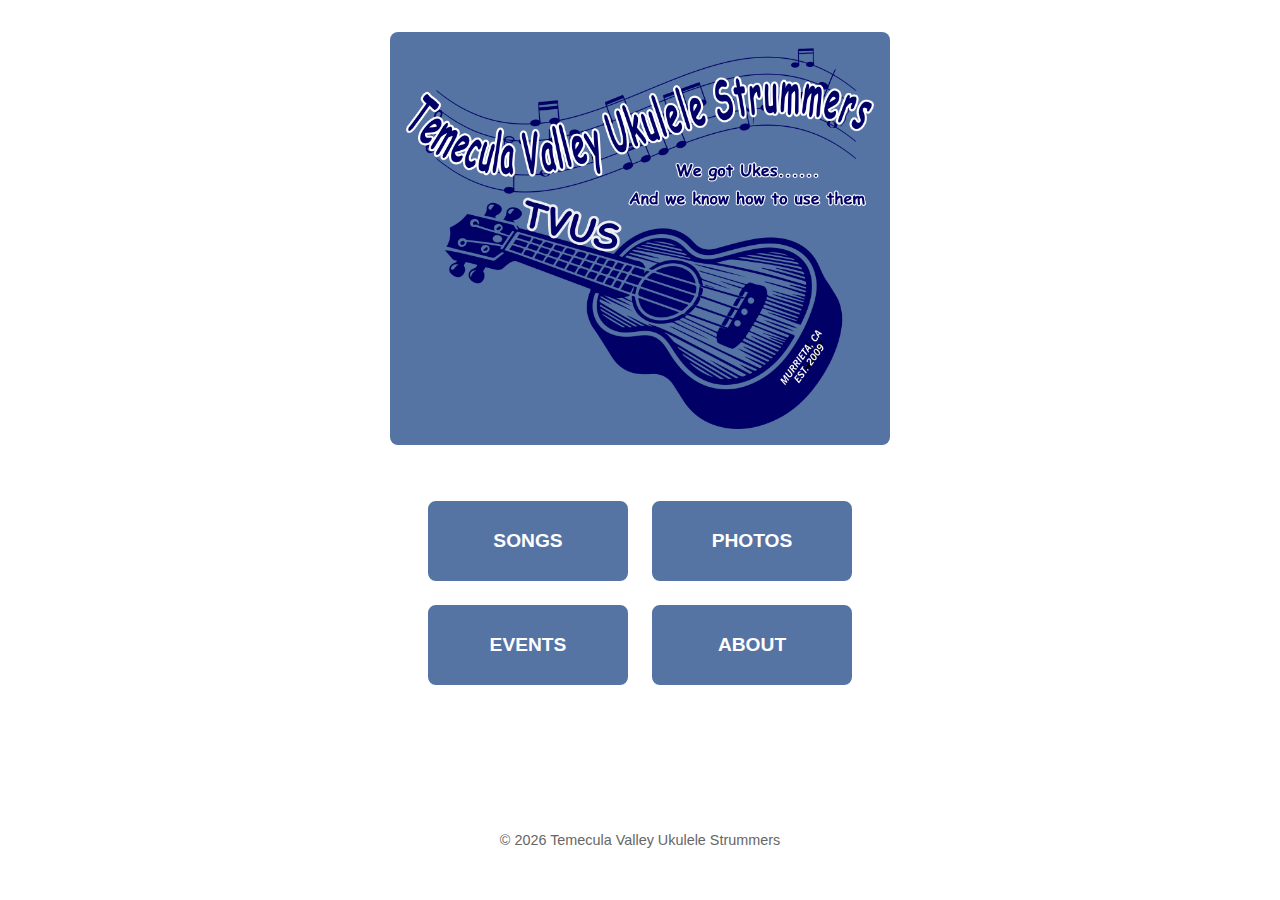
<file: index.html>
<!DOCTYPE html>
<html lang="en">
<head>
    <meta charset="UTF-8">
    <meta name="viewport" content="width=device-width, initial-scale=1.0">
    <title>Temecula Valley Ukulele Strummers</title>
    <link rel="stylesheet" href="styles.css">
</head>
<body class="landing-page">
    <div class="landing-container">
        <!-- Logo Area -->
        <div class="logo-area">
            <img src="images/big-logo-transparent.png" alt="Temecula Valley Ukulele Strummers" class="main-logo" style="padding: 1em;">
        </div>

        <!-- Navigation Grid -->
        <div class="nav-grid">
            <a href="songs.html" class="nav-button active">SONGS</a>
            <a href="photos.html" class="nav-button active">PHOTOS</a>
            <a href="events.html" class="nav-button active">EVENTS</a>
            <a href="about.html" class="nav-button active">ABOUT</a>
        </div>

        <!-- Footer -->
        <footer class="landing-footer">
            <p>&copy; 2026 Temecula Valley Ukulele Strummers</p>
        </footer>
    </div>

    <script src="script.js"></script>
</body>
</html>
</file>
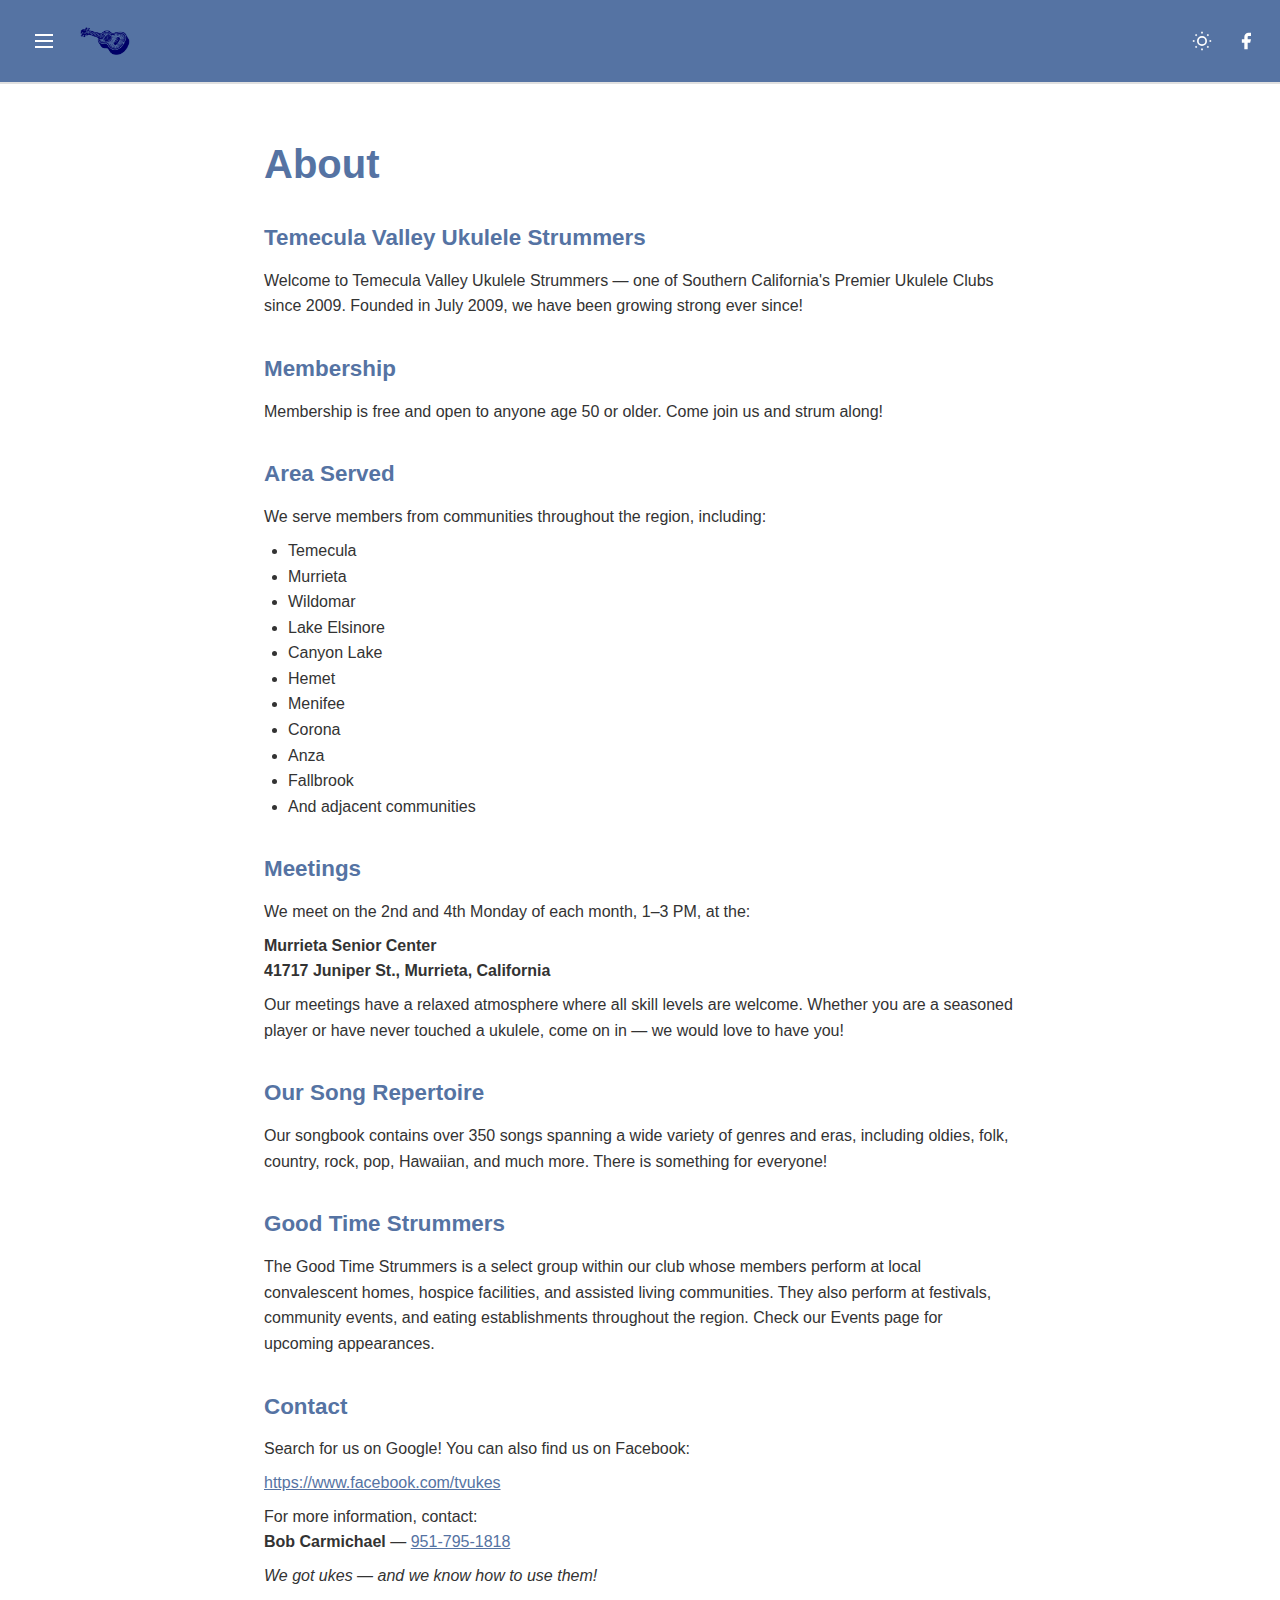
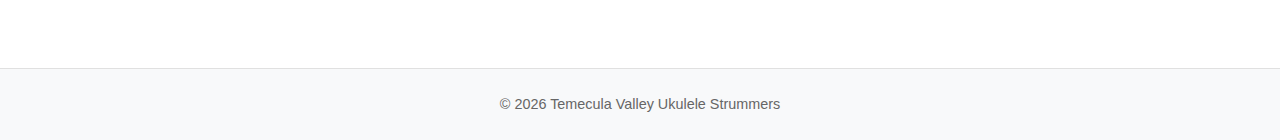
<file: about.html>
<!DOCTYPE html>
<html lang="en">
<head>
    <meta charset="UTF-8">
    <meta name="viewport" content="width=device-width, initial-scale=1.0">
    <title>About - Temecula Valley Ukulele Strummers</title>
    <link rel="stylesheet" href="styles.css">
</head>
<body class="content-page">
    <!-- Header with hamburger, logo, and social icons -->
    <header class="songs-header">
        <div class="header-top">
            <button class="hamburger-menu" aria-label="Menu">
                <svg width="24" height="24" viewBox="0 0 24 24" fill="none" stroke="currentColor" stroke-width="2">
                    <line x1="3" y1="6" x2="21" y2="6"></line>
                    <line x1="3" y1="12" x2="21" y2="12"></line>
                    <line x1="3" y1="18" x2="21" y2="18"></line>
                </svg>
            </button>
            
            <div class="header-logo">
                <a href="index.html" class="logo-link">
                    <img src="images/ukulele-icon-transparent.png" alt="Ukulele" class="ukulele-logo">
                </a>
            </div>
            
            <div class="social-icons">
                <button class="dark-mode-toggle" aria-label="Toggle dark mode" title="Toggle dark mode">
                    <svg class="sun-icon" width="20" height="20" viewBox="0 0 24 24" fill="none" stroke="currentColor" stroke-width="2">
                        <circle cx="12" cy="12" r="5"></circle>
                        <line x1="12" y1="1" x2="12" y2="3"></line>
                        <line x1="12" y1="21" x2="12" y2="23"></line>
                        <line x1="4.22" y1="4.22" x2="5.64" y2="5.64"></line>
                        <line x1="18.36" y1="18.36" x2="19.78" y2="19.78"></line>
                        <line x1="1" y1="12" x2="3" y2="12"></line>
                        <line x1="21" y1="12" x2="23" y2="12"></line>
                        <line x1="4.22" y1="19.78" x2="5.64" y2="18.36"></line>
                        <line x1="18.36" y1="5.64" x2="19.78" y2="4.22"></line>
                    </svg>
                    <svg class="moon-icon" width="20" height="20" viewBox="0 0 24 24" fill="none" stroke="currentColor" stroke-width="2">
                        <path d="M21 12.79A9 9 0 1 1 11.21 3 7 7 0 0 0 21 12.79z"></path>
                    </svg>
                </button>
                <a href="https://www.facebook.com/tvukes" class="social-icon" aria-label="Facebook" target="_blank" rel="noopener noreferrer">
                    <svg width="20" height="20" viewBox="0 0 24 24" fill="currentColor">
                        <path d="M18 2h-3a5 5 0 0 0-5 5v3H7v4h3v8h4v-8h3l1-4h-4V7a1 1 0 0 1 1-1h3z"></path>
                    </svg>
                </a>

            </div>
        </div>

        <!-- Navigation Menu (slides down from header) -->
        <nav id="header-menu" class="header-menu">
            <a href="songs.html" class="menu-link">SONGS</a>
            <a href="photos.html" class="menu-link">PHOTOS</a>
            <a href="events.html" class="menu-link">EVENTS</a>
            <a href="about.html" class="menu-link active">ABOUT</a>
        </nav>
    </header>

    <main class="content-main about-main">
        <h1>About</h1>

        <section class="about-section">
            <h2>Temecula Valley Ukulele Strummers</h2>
            <p>Welcome to Temecula Valley Ukulele Strummers — one of Southern California's Premier Ukulele Clubs since 2009. Founded in July 2009, we have been growing strong ever since!</p>
        </section>

        <section class="about-section">
            <h2>Membership</h2>
            <p>Membership is free and open to anyone age 50 or older. Come join us and strum along!</p>
        </section>

        <section class="about-section">
            <h2>Area Served</h2>
            <p>We serve members from communities throughout the region, including:</p>
            <ul>
                <li>Temecula</li>
                <li>Murrieta</li>
                <li>Wildomar</li>
                <li>Lake Elsinore</li>
                <li>Canyon Lake</li>
                <li>Hemet</li>
                <li>Menifee</li>
                <li>Corona</li>
                <li>Anza</li>
                <li>Fallbrook</li>
                <li>And adjacent communities</li>
            </ul>
        </section>

        <section class="about-section">
            <h2>Meetings</h2>
            <p>We meet on the 2nd and 4th Monday of each month, 1–3 PM, at the:</p>
            <p><strong>Murrieta Senior Center<br>41717 Juniper St., Murrieta, California</strong></p>
            <p>Our meetings have a relaxed atmosphere where all skill levels are welcome. Whether you are a seasoned player or have never touched a ukulele, come on in — we would love to have you!</p>
        </section>

        <section class="about-section">
            <h2>Our Song Repertoire</h2>
            <p>Our songbook contains over 350 songs spanning a wide variety of genres and eras, including oldies, folk, country, rock, pop, Hawaiian, and much more. There is something for everyone!</p>
        </section>

        <section class="about-section">
            <h2>Good Time Strummers</h2>
            <p>The Good Time Strummers is a select group within our club whose members perform at local convalescent homes, hospice facilities, and assisted living communities. They also perform at festivals, community events, and eating establishments throughout the region. Check our Events page for upcoming appearances.</p>
        </section>

        <section class="about-section">
            <h2>Contact</h2>
            <p>Search for us on Google! You can also find us on Facebook:</p>
            <p><a href="https://www.facebook.com/tvukes" target="_blank" rel="noopener noreferrer">https://www.facebook.com/tvukes</a></p>
            <p>For more information, contact:<br>
            <strong>Bob Carmichael</strong> — <a href="tel:+19517951818">951-795-1818</a></p>
            <p><em>We got ukes — and we know how to use them!</em></p>
        </section>
    </main>

    <!-- Footer -->
    <footer class="songs-footer">
        <p>&copy; 2026 Temecula Valley Ukulele Strummers</p>
    </footer>

    <script src="script.js"></script>
</body>
</html>
</file>
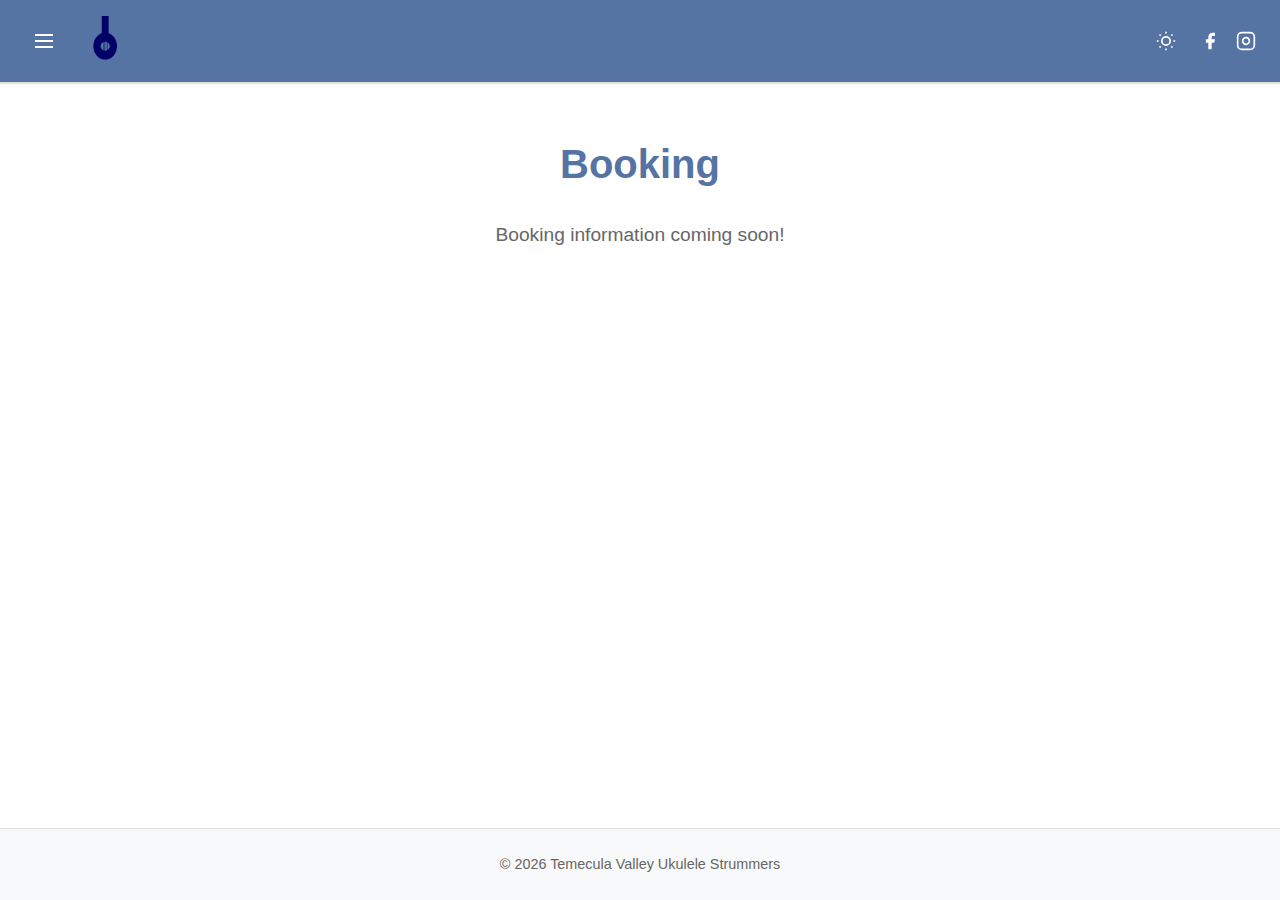
<file: booking.html>
<!DOCTYPE html>
<html lang="en">
<head>
    <meta charset="UTF-8">
    <meta name="viewport" content="width=device-width, initial-scale=1.0">
    <title>Booking - Temecula Valley Ukulele Strummers</title>
    <link rel="stylesheet" href="styles.css">
</head>
<body class="content-page">
    <!-- Header with hamburger, logo, and social icons -->
    <header class="songs-header">
        <div class="header-top">
            <button class="hamburger-menu" aria-label="Menu">
                <svg width="24" height="24" viewBox="0 0 24 24" fill="none" stroke="currentColor" stroke-width="2">
                    <line x1="3" y1="6" x2="21" y2="6"></line>
                    <line x1="3" y1="12" x2="21" y2="12"></line>
                    <line x1="3" y1="18" x2="21" y2="18"></line>
                </svg>
            </button>
            
            <div class="header-logo">
                <a href="index.html" class="logo-link">
                    <img src="images/ukulele-icon.png" alt="Ukulele" class="ukulele-logo">
                </a>
            </div>
            
            <div class="social-icons">
                <button class="dark-mode-toggle" aria-label="Toggle dark mode" title="Toggle dark mode">
                    <svg class="sun-icon" width="20" height="20" viewBox="0 0 24 24" fill="none" stroke="currentColor" stroke-width="2">
                        <circle cx="12" cy="12" r="5"></circle>
                        <line x1="12" y1="1" x2="12" y2="3"></line>
                        <line x1="12" y1="21" x2="12" y2="23"></line>
                        <line x1="4.22" y1="4.22" x2="5.64" y2="5.64"></line>
                        <line x1="18.36" y1="18.36" x2="19.78" y2="19.78"></line>
                        <line x1="1" y1="12" x2="3" y2="12"></line>
                        <line x1="21" y1="12" x2="23" y2="12"></line>
                        <line x1="4.22" y1="19.78" x2="5.64" y2="18.36"></line>
                        <line x1="18.36" y1="5.64" x2="19.78" y2="4.22"></line>
                    </svg>
                    <svg class="moon-icon" width="20" height="20" viewBox="0 0 24 24" fill="none" stroke="currentColor" stroke-width="2">
                        <path d="M21 12.79A9 9 0 1 1 11.21 3 7 7 0 0 0 21 12.79z"></path>
                    </svg>
                </button>
                <a href="#" class="social-icon" aria-label="Facebook">
                    <svg width="20" height="20" viewBox="0 0 24 24" fill="currentColor">
                        <path d="M18 2h-3a5 5 0 0 0-5 5v3H7v4h3v8h4v-8h3l1-4h-4V7a1 1 0 0 1 1-1h3z"></path>
                    </svg>
                </a>
                <a href="#" class="social-icon" aria-label="Instagram">
                    <svg width="20" height="20" viewBox="0 0 24 24" fill="none" stroke="currentColor" stroke-width="2">
                        <rect x="2" y="2" width="20" height="20" rx="5" ry="5"></rect>
                        <path d="M16 11.37A4 4 0 1 1 12.63 8 4 4 0 0 1 16 11.37z"></path>
                        <line x1="17.5" y1="6.5" x2="17.51" y2="6.5"></line>
                    </svg>
                </a>
            </div>
        </div>

        <!-- Navigation Menu (slides down from header) -->
        <nav id="header-menu" class="header-menu">
            <a href="songs.html" class="menu-link">SONGS</a>
            <a href="photos.html" class="menu-link">PHOTOS</a>
            <a href="booking.html" class="menu-link active">BOOKING</a>
            <a href="events.html" class="menu-link">EVENTS</a>
        </nav>
    </header>

    <main class="content-main">
        <h1>Booking</h1>
        <p>Booking information coming soon!</p>
    </main>

    <!-- Footer -->
    <footer class="songs-footer">
        <p>&copy; 2026 Temecula Valley Ukulele Strummers</p>
    </footer>

    <script src="script.js"></script>
</body>
</html>
</file>
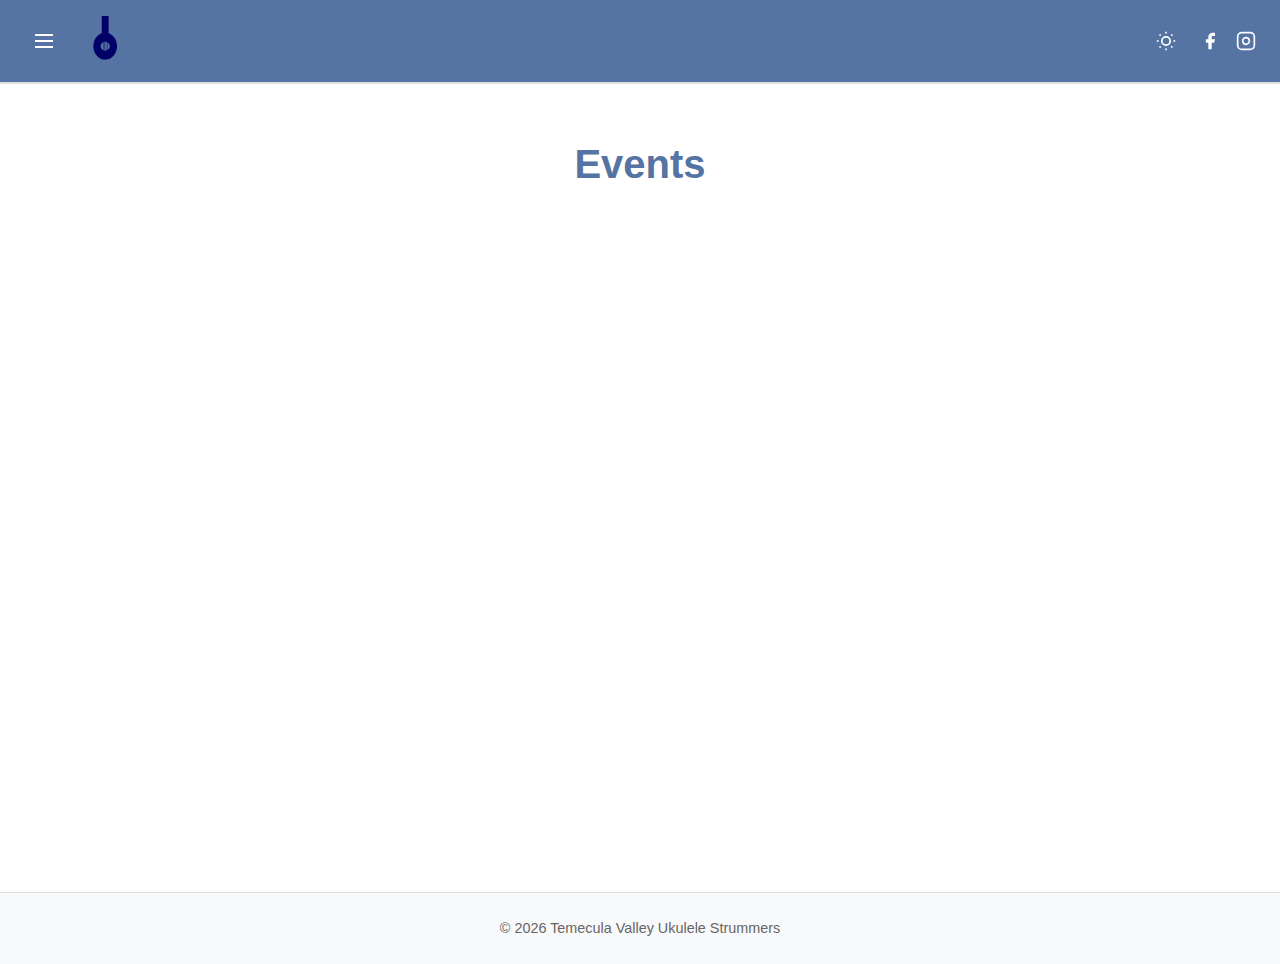
<file: events.html>
<!DOCTYPE html>
<html lang="en">
<head>
    <meta charset="UTF-8">
    <meta name="viewport" content="width=device-width, initial-scale=1.0">
    <title>Events - Temecula Valley Ukulele Strummers</title>
    <link rel="stylesheet" href="styles.css">
</head>
<body class="content-page">
    <!-- Header with hamburger, logo, and social icons -->
    <header class="songs-header">
        <div class="header-top">
            <button class="hamburger-menu" aria-label="Menu">
                <svg width="24" height="24" viewBox="0 0 24 24" fill="none" stroke="currentColor" stroke-width="2">
                    <line x1="3" y1="6" x2="21" y2="6"></line>
                    <line x1="3" y1="12" x2="21" y2="12"></line>
                    <line x1="3" y1="18" x2="21" y2="18"></line>
                </svg>
            </button>
            
            <div class="header-logo">
                <a href="index.html" class="logo-link">
                    <img src="images/ukulele-icon.png" alt="Ukulele" class="ukulele-logo">
                </a>
            </div>
            
            <div class="social-icons">
                <button class="dark-mode-toggle" aria-label="Toggle dark mode" title="Toggle dark mode">
                    <svg class="sun-icon" width="20" height="20" viewBox="0 0 24 24" fill="none" stroke="currentColor" stroke-width="2">
                        <circle cx="12" cy="12" r="5"></circle>
                        <line x1="12" y1="1" x2="12" y2="3"></line>
                        <line x1="12" y1="21" x2="12" y2="23"></line>
                        <line x1="4.22" y1="4.22" x2="5.64" y2="5.64"></line>
                        <line x1="18.36" y1="18.36" x2="19.78" y2="19.78"></line>
                        <line x1="1" y1="12" x2="3" y2="12"></line>
                        <line x1="21" y1="12" x2="23" y2="12"></line>
                        <line x1="4.22" y1="19.78" x2="5.64" y2="18.36"></line>
                        <line x1="18.36" y1="5.64" x2="19.78" y2="4.22"></line>
                    </svg>
                    <svg class="moon-icon" width="20" height="20" viewBox="0 0 24 24" fill="none" stroke="currentColor" stroke-width="2">
                        <path d="M21 12.79A9 9 0 1 1 11.21 3 7 7 0 0 0 21 12.79z"></path>
                    </svg>
                </button>
                <a href="#" class="social-icon" aria-label="Facebook">
                    <svg width="20" height="20" viewBox="0 0 24 24" fill="currentColor">
                        <path d="M18 2h-3a5 5 0 0 0-5 5v3H7v4h3v8h4v-8h3l1-4h-4V7a1 1 0 0 1 1-1h3z"></path>
                    </svg>
                </a>
                <a href="#" class="social-icon" aria-label="Instagram">
                    <svg width="20" height="20" viewBox="0 0 24 24" fill="none" stroke="currentColor" stroke-width="2">
                        <rect x="2" y="2" width="20" height="20" rx="5" ry="5"></rect>
                        <path d="M16 11.37A4 4 0 1 1 12.63 8 4 4 0 0 1 16 11.37z"></path>
                        <line x1="17.5" y1="6.5" x2="17.51" y2="6.5"></line>
                    </svg>
                </a>
            </div>
        </div>

        <!-- Navigation Menu (slides down from header) -->
        <nav id="header-menu" class="header-menu">
            <a href="songs.html" class="menu-link">SONGS</a>
            <a href="photos.html" class="menu-link">PHOTOS</a>
            <a href="booking.html" class="menu-link">BOOKING</a>
            <a href="events.html" class="menu-link active">EVENTS</a>
        </nav>
    </header>

    <main class="content-main">
        <h1>Events</h1>
        <iframe id="calendar-embed" class="calendar-embed" src="https://calendar.google.com/calendar/embed?src=temeculavalleyukulelestrummers%40gmail.com&ctz=America%2FLos_Angeles" width="100%" height="600" frameborder="0" scrolling="no" title="Temecula Valley Ukulele Strummers Events Calendar"></iframe>
    </main>

    <!-- Footer -->
    <footer class="songs-footer">
        <p>&copy; 2026 Temecula Valley Ukulele Strummers</p>
    </footer>

    <script src="script.js"></script>
</body>
</html>
</file>
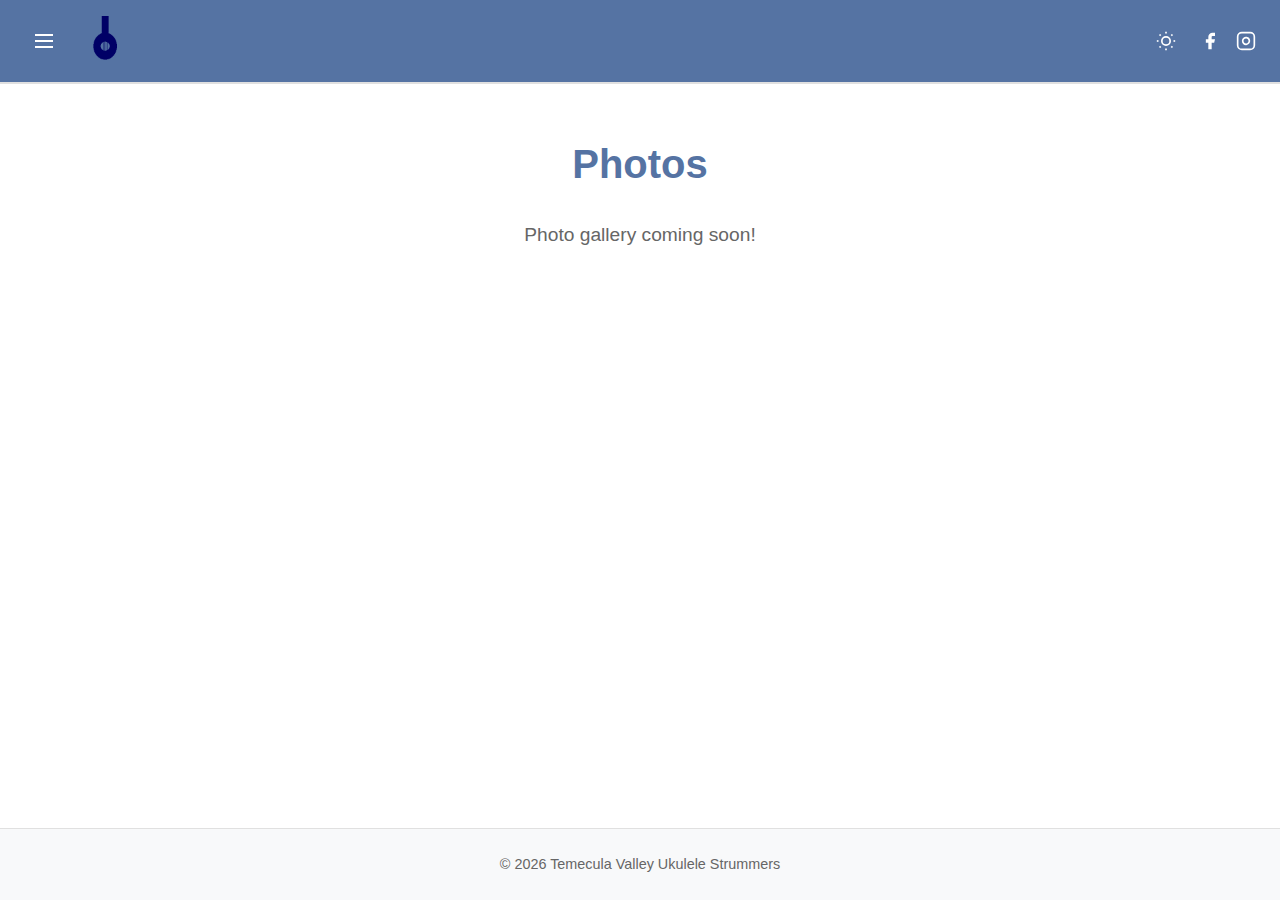
<file: photos.html>
<!DOCTYPE html>
<html lang="en">
<head>
    <meta charset="UTF-8">
    <meta name="viewport" content="width=device-width, initial-scale=1.0">
    <title>Photos - Temecula Valley Ukulele Strummers</title>
    <link rel="stylesheet" href="styles.css">
</head>
<body class="content-page">
    <!-- Header with hamburger, logo, and social icons -->
    <header class="songs-header">
        <div class="header-top">
            <button class="hamburger-menu" aria-label="Menu">
                <svg width="24" height="24" viewBox="0 0 24 24" fill="none" stroke="currentColor" stroke-width="2">
                    <line x1="3" y1="6" x2="21" y2="6"></line>
                    <line x1="3" y1="12" x2="21" y2="12"></line>
                    <line x1="3" y1="18" x2="21" y2="18"></line>
                </svg>
            </button>
            
            <div class="header-logo">
                <a href="index.html" class="logo-link">
                    <img src="images/ukulele-icon.png" alt="Ukulele" class="ukulele-logo">
                </a>
            </div>
            
            <div class="social-icons">
                <button class="dark-mode-toggle" aria-label="Toggle dark mode" title="Toggle dark mode">
                    <svg class="sun-icon" width="20" height="20" viewBox="0 0 24 24" fill="none" stroke="currentColor" stroke-width="2">
                        <circle cx="12" cy="12" r="5"></circle>
                        <line x1="12" y1="1" x2="12" y2="3"></line>
                        <line x1="12" y1="21" x2="12" y2="23"></line>
                        <line x1="4.22" y1="4.22" x2="5.64" y2="5.64"></line>
                        <line x1="18.36" y1="18.36" x2="19.78" y2="19.78"></line>
                        <line x1="1" y1="12" x2="3" y2="12"></line>
                        <line x1="21" y1="12" x2="23" y2="12"></line>
                        <line x1="4.22" y1="19.78" x2="5.64" y2="18.36"></line>
                        <line x1="18.36" y1="5.64" x2="19.78" y2="4.22"></line>
                    </svg>
                    <svg class="moon-icon" width="20" height="20" viewBox="0 0 24 24" fill="none" stroke="currentColor" stroke-width="2">
                        <path d="M21 12.79A9 9 0 1 1 11.21 3 7 7 0 0 0 21 12.79z"></path>
                    </svg>
                </button>
                <a href="#" class="social-icon" aria-label="Facebook">
                    <svg width="20" height="20" viewBox="0 0 24 24" fill="currentColor">
                        <path d="M18 2h-3a5 5 0 0 0-5 5v3H7v4h3v8h4v-8h3l1-4h-4V7a1 1 0 0 1 1-1h3z"></path>
                    </svg>
                </a>
                <a href="#" class="social-icon" aria-label="Instagram">
                    <svg width="20" height="20" viewBox="0 0 24 24" fill="none" stroke="currentColor" stroke-width="2">
                        <rect x="2" y="2" width="20" height="20" rx="5" ry="5"></rect>
                        <path d="M16 11.37A4 4 0 1 1 12.63 8 4 4 0 0 1 16 11.37z"></path>
                        <line x1="17.5" y1="6.5" x2="17.51" y2="6.5"></line>
                    </svg>
                </a>
            </div>
        </div>

        <!-- Navigation Menu (slides down from header) -->
        <nav id="header-menu" class="header-menu">
            <a href="songs.html" class="menu-link">SONGS</a>
            <a href="photos.html" class="menu-link active">PHOTOS</a>
            <a href="events.html" class="menu-link">EVENTS</a>
            <a href="about.html" class="menu-link">ABOUT</a>
        </nav>
    </header>

    <main class="content-main">
        <h1>Photos</h1>
        <p>Photo gallery coming soon!</p>
    </main>

    <!-- Footer -->
    <footer class="songs-footer">
        <p>&copy; 2026 Temecula Valley Ukulele Strummers</p>
    </footer>

    <script src="script.js"></script>
</body>
</html>
</file>
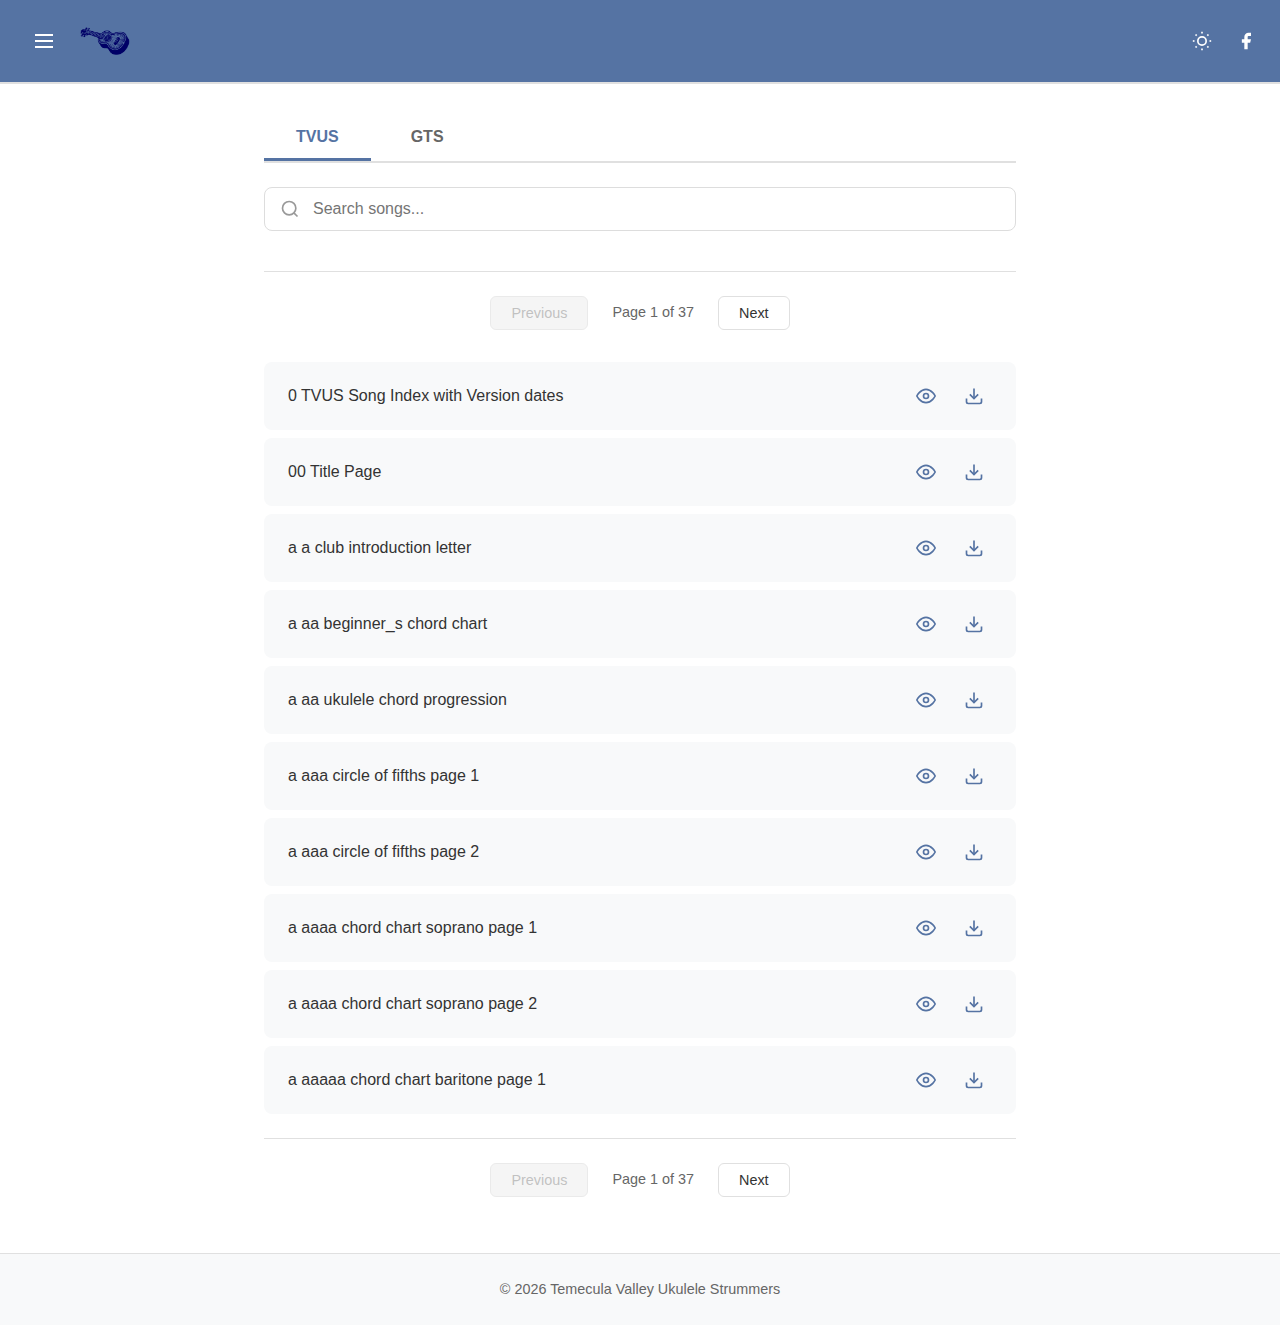
<file: songs.html>
<!DOCTYPE html>
<html lang="en">
<head>
    <meta charset="UTF-8">
    <meta name="viewport" content="width=device-width, initial-scale=1.0">
    <title>Songs - Temecula Valley Ukulele Strummers</title>
    <link rel="stylesheet" href="styles.css">
</head>
<body class="songs-page">
    <!-- Header with hamburger, logo, and social icons -->
    <header class="songs-header">
        <div class="header-top">
            <button class="hamburger-menu" aria-label="Menu">
                <svg width="24" height="24" viewBox="0 0 24 24" fill="none" stroke="currentColor" stroke-width="2">
                    <line x1="3" y1="6" x2="21" y2="6"></line>
                    <line x1="3" y1="12" x2="21" y2="12"></line>
                    <line x1="3" y1="18" x2="21" y2="18"></line>
                </svg>
            </button>
            
            <div class="header-logo">
                <a href="index.html" class="logo-link">
                    <img src="images/ukulele-icon-transparent.png" alt="Ukulele" class="ukulele-logo">
                </a>
            </div>
            
            <div class="social-icons">
                <button class="dark-mode-toggle" aria-label="Toggle dark mode" title="Toggle dark mode">
                    <svg class="sun-icon" width="20" height="20" viewBox="0 0 24 24" fill="none" stroke="currentColor" stroke-width="2">
                        <circle cx="12" cy="12" r="5"></circle>
                        <line x1="12" y1="1" x2="12" y2="3"></line>
                        <line x1="12" y1="21" x2="12" y2="23"></line>
                        <line x1="4.22" y1="4.22" x2="5.64" y2="5.64"></line>
                        <line x1="18.36" y1="18.36" x2="19.78" y2="19.78"></line>
                        <line x1="1" y1="12" x2="3" y2="12"></line>
                        <line x1="21" y1="12" x2="23" y2="12"></line>
                        <line x1="4.22" y1="19.78" x2="5.64" y2="18.36"></line>
                        <line x1="18.36" y1="5.64" x2="19.78" y2="4.22"></line>
                    </svg>
                    <svg class="moon-icon" width="20" height="20" viewBox="0 0 24 24" fill="none" stroke="currentColor" stroke-width="2">
                        <path d="M21 12.79A9 9 0 1 1 11.21 3 7 7 0 0 0 21 12.79z"></path>
                    </svg>
                </button>
                <a href="#" class="social-icon" aria-label="Facebook">
                    <svg width="20" height="20" viewBox="0 0 24 24" fill="currentColor">
                        <path d="M18 2h-3a5 5 0 0 0-5 5v3H7v4h3v8h4v-8h3l1-4h-4V7a1 1 0 0 1 1-1h3z"></path>
                    </svg>
                </a>

            </div>
        </div>

        <!-- Navigation Menu (slides down from header) -->
        <nav id="header-menu" class="header-menu">
            <a href="songs.html" class="menu-link active">SONGS</a>
            <a href="photos.html" class="menu-link">PHOTOS</a>
            <a href="events.html" class="menu-link">EVENTS</a>
            <a href="about.html" class="menu-link">ABOUT</a>
        </nav>
    </header>

    <main class="songs-main">
        <!-- Tabs (will be dynamically generated) -->
        <div class="tabs" id="tabs-container">
            <!-- Tabs will be loaded from config.json -->
        </div>

        <!-- Search Bar -->
        <div class="search-bar">
            <svg class="search-icon" width="20" height="20" viewBox="0 0 24 24" fill="none" stroke="currentColor" stroke-width="2">
                <circle cx="11" cy="11" r="8"></circle>
                <path d="m21 21-4.35-4.35"></path>
            </svg>
            <input type="text" id="search-input" placeholder="Search songs..." aria-label="Search songs">
        </div>

        <!-- Song List -->
        <div id="song-list" class="song-list-container">
            <!-- Songs will be loaded dynamically from JSON -->
        </div>

        <div id="download-modal" class="modal-overlay" hidden>
            <div class="modal-content" role="dialog" aria-modal="true" aria-labelledby="download-modal-title" aria-describedby="download-modal-subtitle download-modal-body">
                <button id="close-download-modal" class="modal-close-btn" type="button" aria-label="Close download help">&times;</button>
                <h1 id="download-modal-title">Help</h1>
                <h2 id="download-modal-subtitle">Where do downloads go?</h2>
                <p id="download-modal-body"></p>
                <label class="download-modal-pref">
                    <input type="checkbox" id="skip-download-help">
                    Don't show this again
                </label>
                <button id="confirm-download-btn" class="songs-tool-btn" type="button">Download</button>
            </div>
        </div>
    </main>

    <!-- Footer -->
    <footer class="songs-footer">
        <p>&copy; 2026 Temecula Valley Ukulele Strummers</p>
    </footer>

    <script src="script.js"></script>
</body>
</html>
</file>
<file: styles.css>
/* Reset and Base Styles */
* {
    margin: 0;
    padding: 0;
    box-sizing: border-box;
}

:root {
    /* Brand colors (consistent across modes) */
    --brand-blue: #5573A3;
    --brand-blue-dark: #4a6390;
    --brand-accent: #000066;
    
    /* Light mode colors */
    --bg-primary: #ffffff;
    --bg-secondary: #f8f9fa;
    --bg-tertiary: #f4f4f4;
    --bg-hover: #e9ecef;
    --text-primary: #333;
    --text-secondary: #666;
    --text-tertiary: #999;
    --border-color: #e0e0e0;
    --border-color-secondary: #ddd;
    --primary-color: #5573A3;
    --primary-hover: #4a6390;
    --accent-dark-blue: #000066;
    --header-icon-color: #ffffff;
    --header-icon-hover: rgba(255, 255, 255, 0.8);
    --disabled-bg: #f0f0f0;
    --disabled-text: #999;
    --disabled-border: #ddd;
}

body.dark-mode {
    /* Dark mode colors */
    --bg-primary: #1a1a1a;
    --bg-secondary: #2d2d2d;
    --bg-tertiary: #242424;
    --bg-hover: #3a3a3a;
    --text-primary: #e0e0e0;
    --text-secondary: #b0b0b0;
    --text-tertiary: #808080;
    --border-color: #404040;
    --border-color-secondary: #4a4a4a;
    --primary-color: #7089b8;
    --primary-hover: #8199c5;
    --accent-dark-blue: #0000aa;
    --disabled-bg: #2a2a2a;
    --disabled-text: #606060;
    --disabled-border: #3a3a3a;
}

body {
    font-family: 'Segoe UI', Tahoma, Geneva, Verdana, sans-serif;
    line-height: 1.6;
    color: var(--text-primary);
    background-color: var(--bg-tertiary);
    min-height: 100vh;
    transition: background-color 0.3s ease, color 0.3s ease;
}

/* ===== LANDING PAGE STYLES ===== */
.landing-page {
    background-color: var(--bg-primary);
}

.landing-container {
    min-height: 100vh;
    display: flex;
    flex-direction: column;
    align-items: center;
    justify-content: center;
    padding: 2rem;
}

.logo-area {
    margin-bottom: 3rem;
    text-align: center;
}

.main-logo {
    max-width: 500px;
    width: 100%;
    height: auto;
    border-radius: 8px;
    background-color: var(--brand-blue);
}

.nav-grid {
    display: grid;
    grid-template-columns: repeat(2, 200px);
    grid-auto-rows: 80px;
    gap: 1.5rem;
    margin-bottom: 3rem;
}

.nav-button {
    font-size: 1.2rem;
    font-weight: 600;
    border: 2px solid var(--primary-color);
    background-color: var(--bg-primary);
    color: var(--primary-color);
    border-radius: 8px;
    cursor: pointer;
    transition: all 0.3s ease;
    text-decoration: none;
    display: flex;
    align-items: center;
    justify-content: center;
    text-align: center;
}

.nav-button.active {
    background-color: var(--primary-color);
    color: #ffffff;
}

.nav-button.active:hover {
    background-color: var(--primary-hover);
    border-color: var(--primary-hover);
    transform: translateY(-2px);
    box-shadow: 0 4px 12px rgba(85, 115, 163, 0.3);
}

.nav-button.disabled {
    background-color: var(--disabled-bg);
    color: var(--disabled-text);
    border-color: var(--disabled-border);
    cursor: not-allowed;
}

.landing-footer {
    margin-top: auto;
    padding: 1rem 0;
    color: var(--text-secondary);
    font-size: 0.9rem;
}

/* ===== SONGS PAGE STYLES ===== */
.songs-page {
    background-color: var(--bg-primary);
    display: flex;
    flex-direction: column;
    min-height: 100vh;
}

/* Header */
.songs-header {
    background-color: var(--brand-blue);
    border-bottom: 1px solid var(--border-color);
    position: relative;
}

.header-top {
    padding: 1rem 1.5rem;
    display: flex;
    align-items: center;
    justify-content: space-between;
}

.hamburger-menu {
    background: none;
    border: none;
    cursor: pointer;
    padding: 0.5rem;
    color: var(--header-icon-color);
    display: flex;
    align-items: center;
    transition: color 0.3s ease, transform 0.3s ease;
}

.hamburger-menu:hover {
    color: var(--header-icon-hover);
}

.hamburger-menu.active {
    color: var(--header-icon-hover);
    transform: rotate(90deg);
}

.header-logo {
    flex: 1;
    display: flex;
    justify-content: flex-start;
    align-items: center;
    padding: 0 1rem;
}

.header-logo .logo-link {
    display: flex;
    align-items: center;
    text-decoration: none;
    transition: transform 0.3s ease;
}

.header-logo .logo-link:hover {
    transform: scale(1.05);
}

.header-logo .ukulele-logo {
    height: 50px;
    width: 50px;
    object-fit: contain;
}

.social-icons {
    display: flex;
    gap: 1rem;
    align-items: center;
}

.social-icon {
    color: var(--header-icon-color);
    display: flex;
    align-items: center;
    text-decoration: none;
    transition: color 0.3s ease;
}

.social-icon:hover {
    color: var(--header-icon-hover);
}

/* Dark Mode Toggle */
.dark-mode-toggle {
    background: none;
    border: none;
    cursor: pointer;
    padding: 0.5rem;
    color: var(--header-icon-color);
    display: flex;
    align-items: center;
    justify-content: center;
    transition: color 0.3s ease, transform 0.3s ease;
    border-radius: 4px;
}

.songs-header .dark-mode-toggle {
    color: var(--header-icon-color);
}

.songs-header .dark-mode-toggle:hover {
    color: var(--header-icon-hover);
    transform: scale(1.1);
}

.dark-mode-toggle:hover {
    color: var(--primary-color);
    transform: scale(1.1);
}

.dark-mode-toggle svg {
    width: 20px;
    height: 20px;
}

.dark-mode-toggle .sun-icon {
    display: block;
}

.dark-mode-toggle .moon-icon {
    display: none;
}

body.dark-mode .dark-mode-toggle .sun-icon {
    display: none;
}

body.dark-mode .dark-mode-toggle .moon-icon {
    display: block;
}

/* Dark Mode Toggle Container for Landing Page */
.dark-mode-toggle-container {
    position: absolute;
    top: 1rem;
    right: 1rem;
}

.dark-mode-toggle-container .dark-mode-toggle {
    color: var(--primary-color);
}

.dark-mode-toggle-container .dark-mode-toggle:hover {
    color: var(--primary-hover);
}

/* Main Content */
.songs-main {
    flex: 1;
    max-width: 800px;
    width: 100%;
    margin: 0 auto;
    padding: 2rem 1.5rem;
}

.songs-tool-btn {
    padding: 0.6rem 1rem;
    border: 1px solid var(--primary-color);
    background-color: var(--bg-primary);
    color: var(--primary-color);
    border-radius: 8px;
    font-size: 0.95rem;
    font-weight: 600;
    cursor: pointer;
    transition: all 0.2s ease;
}

.songs-tool-btn:hover {
    background-color: var(--primary-color);
    color: #ffffff;
}

/* Modal */
body.modal-open {
    overflow: hidden;
}

.modal-overlay[hidden] {
    display: none !important;
}

.modal-overlay {
    position: fixed;
    inset: 0;
    background: rgba(0, 0, 0, 0.45);
    display: flex;
    align-items: center;
    justify-content: center;
    z-index: 1000;
    padding: 1rem;
}

.modal-content {
    background-color: var(--bg-primary);
    color: var(--text-primary);
    border-radius: 12px;
    box-shadow: 0 10px 30px rgba(0, 0, 0, 0.25);
    width: 100%;
    max-width: 560px;
    padding: 1.5rem;
    position: relative;
}

.modal-content h1 {
    font-size: 1.5rem;
    margin-bottom: 0.5rem;
}

.modal-content h2 {
    font-size: 1.1rem;
    margin-bottom: 0.75rem;
    color: var(--text-secondary);
}

.download-modal-pref {
    display: flex;
    align-items: center;
    gap: 0.5rem;
    margin: 1rem 0;
    color: var(--text-secondary);
}

#confirm-download-btn {
    width: 100%;
}

.modal-close-btn {
    position: absolute;
    top: 0.5rem;
    right: 0.75rem;
    background: none;
    border: none;
    color: var(--text-secondary);
    font-size: 2rem;
    line-height: 1;
    cursor: pointer;
}

.modal-close-btn:hover {
    color: var(--text-primary);
}

/* Tabs */
.tabs {
    display: flex;
    gap: 0.5rem;
    margin-bottom: 1.5rem;
    border-bottom: 2px solid var(--border-color);
}

.tab-btn {
    padding: 0.75rem 2rem;
    background: none;
    border: none;
    border-bottom: 3px solid transparent;
    font-size: 1rem;
    font-weight: 600;
    color: var(--text-secondary);
    cursor: pointer;
    transition: all 0.3s ease;
}

.tab-btn:hover {
    color: var(--primary-color);
}

.tab-btn.active {
    color: var(--primary-color);
    border-bottom-color: var(--primary-color);
}

/* Search Bar */
.search-bar {
    position: relative;
    margin-bottom: 1.5rem;
}

.search-icon {
    position: absolute;
    left: 1rem;
    top: 50%;
    transform: translateY(-50%);
    color: var(--text-tertiary);
}

#search-input {
    width: 100%;
    padding: 0.75rem 1rem 0.75rem 3rem;
    border: 1px solid var(--border-color-secondary);
    border-radius: 8px;
    font-size: 1rem;
    transition: border-color 0.3s ease;
    background-color: var(--bg-primary);
    color: var(--text-primary);
}

#search-input:focus {
    outline: none;
    border-color: var(--primary-color);
}

/* Song List */
.song-list-container {
    display: flex;
    flex-direction: column;
    gap: 0.5rem;
}

.song-row {
    display: flex;
    align-items: center;
    justify-content: space-between;
    padding: 1rem 1.5rem;
    background-color: var(--bg-secondary);
    border-radius: 8px;
    transition: all 0.2s ease;
}

.song-row:hover {
    background-color: var(--bg-hover);
    transform: translateX(4px);
}

.song-name {
    flex: 1;
    font-size: 1rem;
    color: var(--text-primary);
    font-weight: 500;
    overflow: hidden;
    text-overflow: ellipsis;
    white-space: nowrap;
    max-width: 100%;
}

.song-actions {
    display: flex;
    gap: 0.75rem;
}

.icon-btn {
    background: none;
    border: none;
    cursor: pointer;
    padding: 0.5rem;
    color: var(--primary-color);
    display: flex;
    align-items: center;
    border-radius: 4px;
    transition: all 0.2s ease;
}

.icon-btn:hover {
    background-color: var(--primary-color);
    color: #ffffff;
}

.song-row.fullbook-row {
    background: linear-gradient(90deg, rgba(85, 115, 163, 0.15), var(--bg-secondary));
    border: 1px solid var(--primary-color);
}

.song-row.fullbook-row .song-name {
    font-weight: 700;
}

.error,
.no-results {
    text-align: center;
    padding: 2rem;
    color: var(--text-tertiary);
    font-style: italic;
}

/* Footer */
.songs-footer {
    background-color: var(--bg-secondary);
    border-top: 1px solid var(--border-color);
    padding: 1.5rem 0;
    text-align: center;
    color: var(--text-secondary);
    font-size: 0.9rem;
    margin-top: auto;
}

/* ===== HEADER MENU SLIDE-DOWN STYLES ===== */
.header-menu {
    max-height: 0;
    overflow: hidden;
    background-color: var(--bg-secondary);
    border-top: 1px solid var(--border-color);
    transition: max-height 0.3s ease, padding 0.3s ease;
    display: flex;
    flex-direction: column;
    gap: 0.5rem;
    padding: 0 1.5rem;
}

.header-menu.open {
    max-height: 400px;
    padding: 1rem 1.5rem;
}

.header-menu .menu-link {
    padding: 0.875rem 1.5rem;
    font-size: 1.1rem;
    font-weight: 600;
    border: 2px solid var(--primary-color);
    background-color: var(--bg-primary);
    color: var(--primary-color);
    border-radius: 8px;
    cursor: pointer;
    transition: all 0.3s ease;
    text-decoration: none;
    display: block;
    text-align: center;
}

.header-menu .menu-link.active {
    background-color: var(--primary-color);
    color: #ffffff;
}

.header-menu .menu-link:not(.disabled):hover {
    background-color: var(--primary-hover);
    border-color: var(--primary-hover);
    color: #ffffff;
    transform: translateY(-2px);
    box-shadow: 0 4px 12px rgba(85, 115, 163, 0.3);
}

.header-menu .menu-link.disabled {
    background-color: var(--disabled-bg);
    color: var(--disabled-text);
    border-color: var(--disabled-border);
    cursor: not-allowed;
}

/* ===== RESPONSIVE DESIGN ===== */
@media (max-width: 768px) {
    .landing-container {
        padding: 1rem;
    }

    .nav-grid {
        grid-template-columns: 1fr;
        width: 100%;
        max-width: 300px;
    }

    .nav-button {
        font-size: 1.1rem;
    }

    .header-top {
        padding: 1rem;
    }

    .songs-main {
        padding: 1.5rem 1rem;
    }

    .tabs {
        overflow-x: auto;
        -webkit-overflow-scrolling: touch;
    }

    .tab-btn {
        padding: 0.75rem 1.5rem;
        white-space: nowrap;
    }

    .song-row {
        padding: 0.875rem 1rem;
    }

    .song-name {
        font-size: 0.95rem;
    }

    .icon-btn {
        padding: 0.4rem;
    }
}

@media (max-width: 480px) {
    .logo-area {
        margin-bottom: 2rem;
    }

    .main-logo {
        max-width: 250px;
    }

    .nav-grid {
        gap: 1rem;
    }

    .header-logo .title-logo {
        height: 35px;
        max-width: 55%;
    }

    .header-logo .ukulele-logo {
        height: 40px;
        width: 40px;
        object-fit: contain;
    }

    .social-icons {
        gap: 0.75rem;
    }
}


/* Pagination Styles */
.pagination-container {
    display: flex;
    align-items: center;
    justify-content: center;
    gap: 1rem;
    padding: 1.5rem 0;
    margin-top: 1rem;
    border-top: 1px solid var(--border-color);
}

.pagination-btn {
    padding: 0.5rem 1.25rem;
    border: 1px solid var(--border-color);
    background-color: var(--bg-primary);
    color: var(--text-primary);
    border-radius: 6px;
    font-size: 0.9rem;
    font-weight: 500;
    cursor: pointer;
    transition: all 0.2s ease;
    touch-action: manipulation;
}

.pagination-btn:hover:not(:disabled) {
    background-color: var(--primary-color);
    color: #ffffff;
    border-color: var(--primary-color);
}

.pagination-btn:disabled {
    background-color: var(--disabled-bg);
    color: var(--disabled-text);
    border-color: var(--disabled-border);
    cursor: not-allowed;
    opacity: 0.6;
}

.pagination-info {
    color: var(--text-secondary);
    font-size: 0.9rem;
    font-weight: 500;
    padding: 0 0.5rem;
}

@media (max-width: 480px) {
    .pagination-container {
        gap: 0.5rem;
        padding: 1rem 0;
    }
    
    .pagination-btn {
        padding: 0.4rem 0.8rem;
        font-size: 0.85rem;
    }
    
    .pagination-info {
        font-size: 0.85rem;
    }
}

/* ===== CONTENT PAGE STYLES ===== */
.content-page {
    background-color: var(--bg-primary);
    display: flex;
    flex-direction: column;
    min-height: 100vh;
}

.content-main {
    flex: 1;
    max-width: 800px;
    width: 100%;
    margin: 0 auto;
    padding: 3rem 1.5rem;
    text-align: center;
}

.content-main h1 {
    font-size: 2.5rem;
    color: var(--primary-color);
    margin-bottom: 1.5rem;
    font-weight: 600;
}

.content-main p {
    font-size: 1.2rem;
    color: var(--text-secondary);
}

.calendar-embed {
    width: 100%;
    max-width: 100%;
    border: none;
    margin-top: 1rem;
    color-scheme: normal;
}

@media (max-width: 768px) {
    .content-main {
        padding: 2rem 1.5rem;
    }
    
    .content-main h1 {
        font-size: 2rem;
    }
    
    .content-main p {
        font-size: 1.1rem;
    }
}

@media (max-width: 480px) {
    .header-logo .ukulele-logo {
        height: 40px;
        width: 40px;
    }
}

/* ===== ABOUT PAGE STYLES ===== */
.about-main {
    text-align: left;
}

.about-section {
    margin-bottom: 2rem;
}

.about-section h2 {
    font-size: 1.4rem;
    color: var(--primary-color);
    margin-bottom: 0.75rem;
    font-weight: 600;
}

.about-section p {
    font-size: 1rem;
    color: var(--text-primary);
    margin-bottom: 0.5rem;
}

.about-section ul {
    list-style: disc;
    padding-left: 1.5rem;
    color: var(--text-primary);
    font-size: 1rem;
}

.about-section a {
    color: var(--primary-color);
    text-decoration: underline;
}

.about-section a:hover {
    color: var(--primary-hover);
}
</file>
